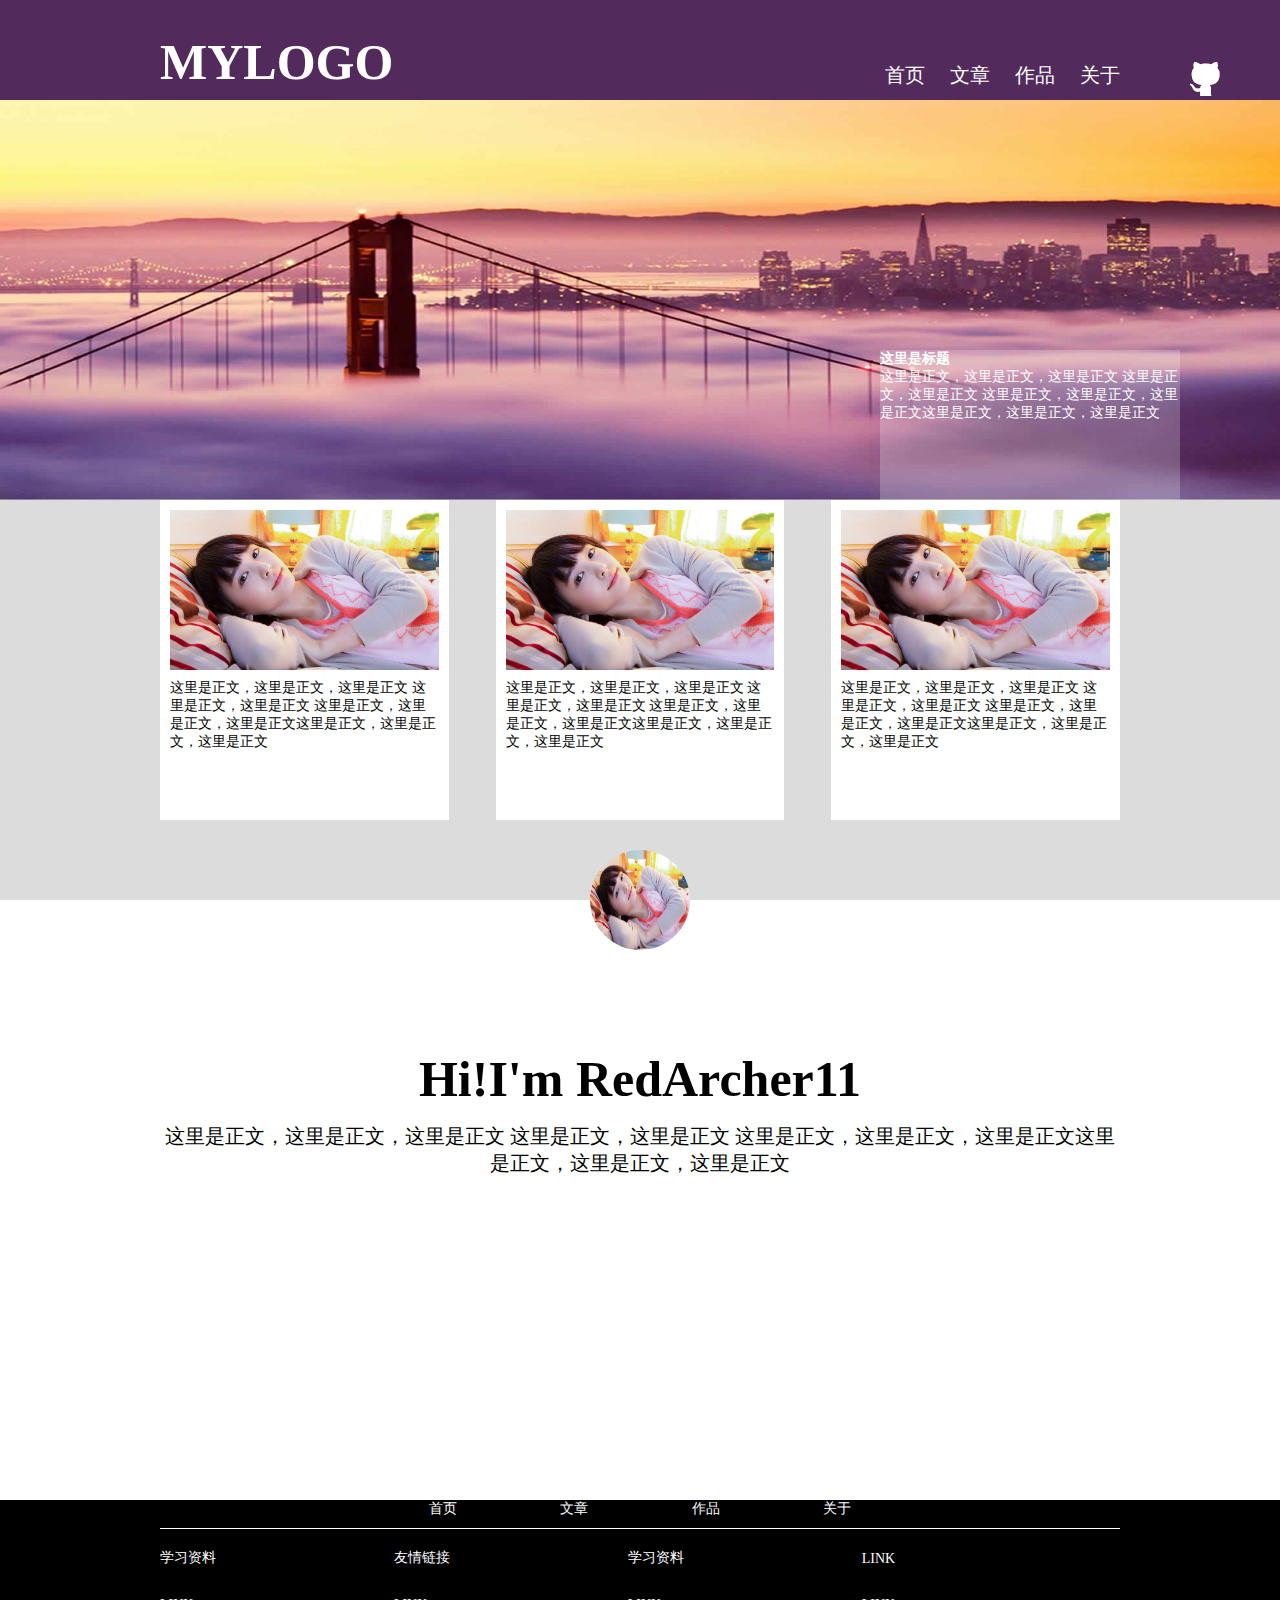
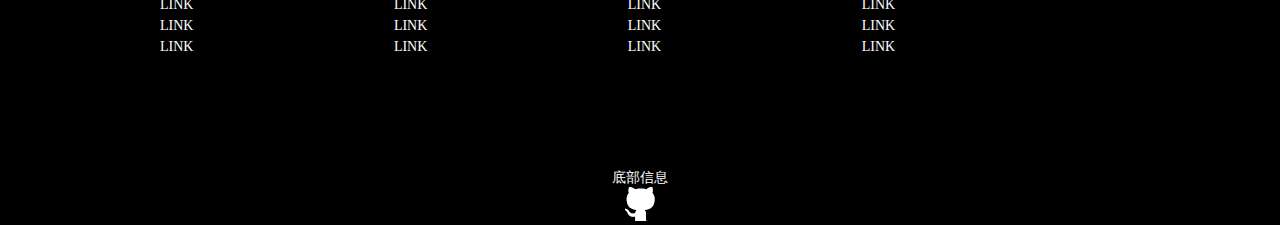
<file: task001_demo/index.html>
<!DOCTYPE html>
<html lang="en">
<head>
    <meta charset="UTF-8">
    <title>DEMO</title>
    <link rel="stylesheet" href="css/index.css">
</head>
<body>
<div class="content">
    <div class="header">
        <div class="header-tap">

            <div class="w pos clearfix">
                <div class="logo">
                    MYLOGO
                </div>
                <div class="nav">
                    <ul>
                        <li><a href="#">首页</a></li>
                        <li><a href="#">文章</a></li>
                        <li><a href="#">作品</a></li>
                        <li><a href="#">关于</a></li>
                    </ul>
                </div>
                <div></div>
                    <a class="git-link" href="#"><img src="pic/icon-github.png"></a>
            </div>

        </div>

    </div>
    <div class="banner-bg">
        <div class="banner-content">
            <h1>这里是标题</h1>
            <p>这里是正文，这里是正文，这里是正文
            这里是正文，这里是正文
                这里是正文，这里是正文，这里是正文这里是正文，这里是正文，这里是正文
            </p>
        </div>
    </div>
    <div class="container">
        <div class="container-top">
            <div class="w">
                <div class="img-show">
                    <div class="img-content">
                        <img src="pic/1.jpg">
                        <p>这里是正文，这里是正文，这里是正文
                            这里是正文，这里是正文
                            这里是正文，这里是正文，这里是正文这里是正文，这里是正文，这里是正文
                        </p>
                    </div>
                    <div class="img-content">
                        <img src="pic/1.jpg">
                        <p>这里是正文，这里是正文，这里是正文
                            这里是正文，这里是正文
                            这里是正文，这里是正文，这里是正文这里是正文，这里是正文，这里是正文
                        </p>
                    </div>
                    <div class="img-content">
                        <img src="pic/1.jpg">
                        <p>这里是正文，这里是正文，这里是正文
                            这里是正文，这里是正文
                            这里是正文，这里是正文，这里是正文这里是正文，这里是正文，这里是正文
                        </p>
                    </div>
                </div>
                <div class="introduction">
                    <img>
                    <h1></h1>
                    <p></p>
                </div>
            </div>
        </div></div>
        <div class="container-bottom">
            <div class="w">
                <div class="head-div pos clearfix">
                    <img class="head-pic" src="pic/1.jpg">
                </div>
                    <h1>Hi!I'm RedArcher11</h1>
                    <p>这里是正文，这里是正文，这里是正文
                        这里是正文，这里是正文
                        这里是正文，这里是正文，这里是正文这里是正文，这里是正文，这里是正文
                    </p>
            </div>

        </div>
    <div class="footer">
        <div class="w">
            <div class="foot-bar">
                <ul>
                    <li><a href="#">首页</a></li>
                    <li><a href="#">文章</a></li>
                    <li><a href="#">作品</a></li>
                    <li><a href="#">关于</a></li>
                </ul>
            </div>
            <div class="foot-link clearfix">
                <ul>
                    <li><a href="#">学习资料</a></li>
                    <li><a href="#">LINK</a></li>
                    <li><a href="#">LINK</a></li>
                    <li><a href="#">LINK</a></li>
                </ul>
                <ul>
                    <li><a href="#">友情链接</a></li>
                    <li><a href="#">LINK</a></li>
                    <li><a href="#">LINK</a></li>
                    <li><a href="#">LINK</a></li>
                </ul>
                <ul>
                    <li><a href="#">学习资料</a></li>
                    <li><a href="#">LINK</a></li>
                    <li><a href="#">LINK</a></li>
                    <li><a href="#">LINK</a></li>
                </ul>
                <ul>
                    <li><a href="#">LINK</a></li>
                    <li><a href="#">LINK</a></li>
                    <li><a href="#">LINK</a></li>
                    <li><a href="#">LINK</a></li>
                </ul>
            </div>
            <div class="foot-info">
                <span>底部信息</span>
                <a href="#"><img src="pic/icon-github.png"></a>
            </div>
        </div>
    </div>
</div>
</body>
</html>
</file>
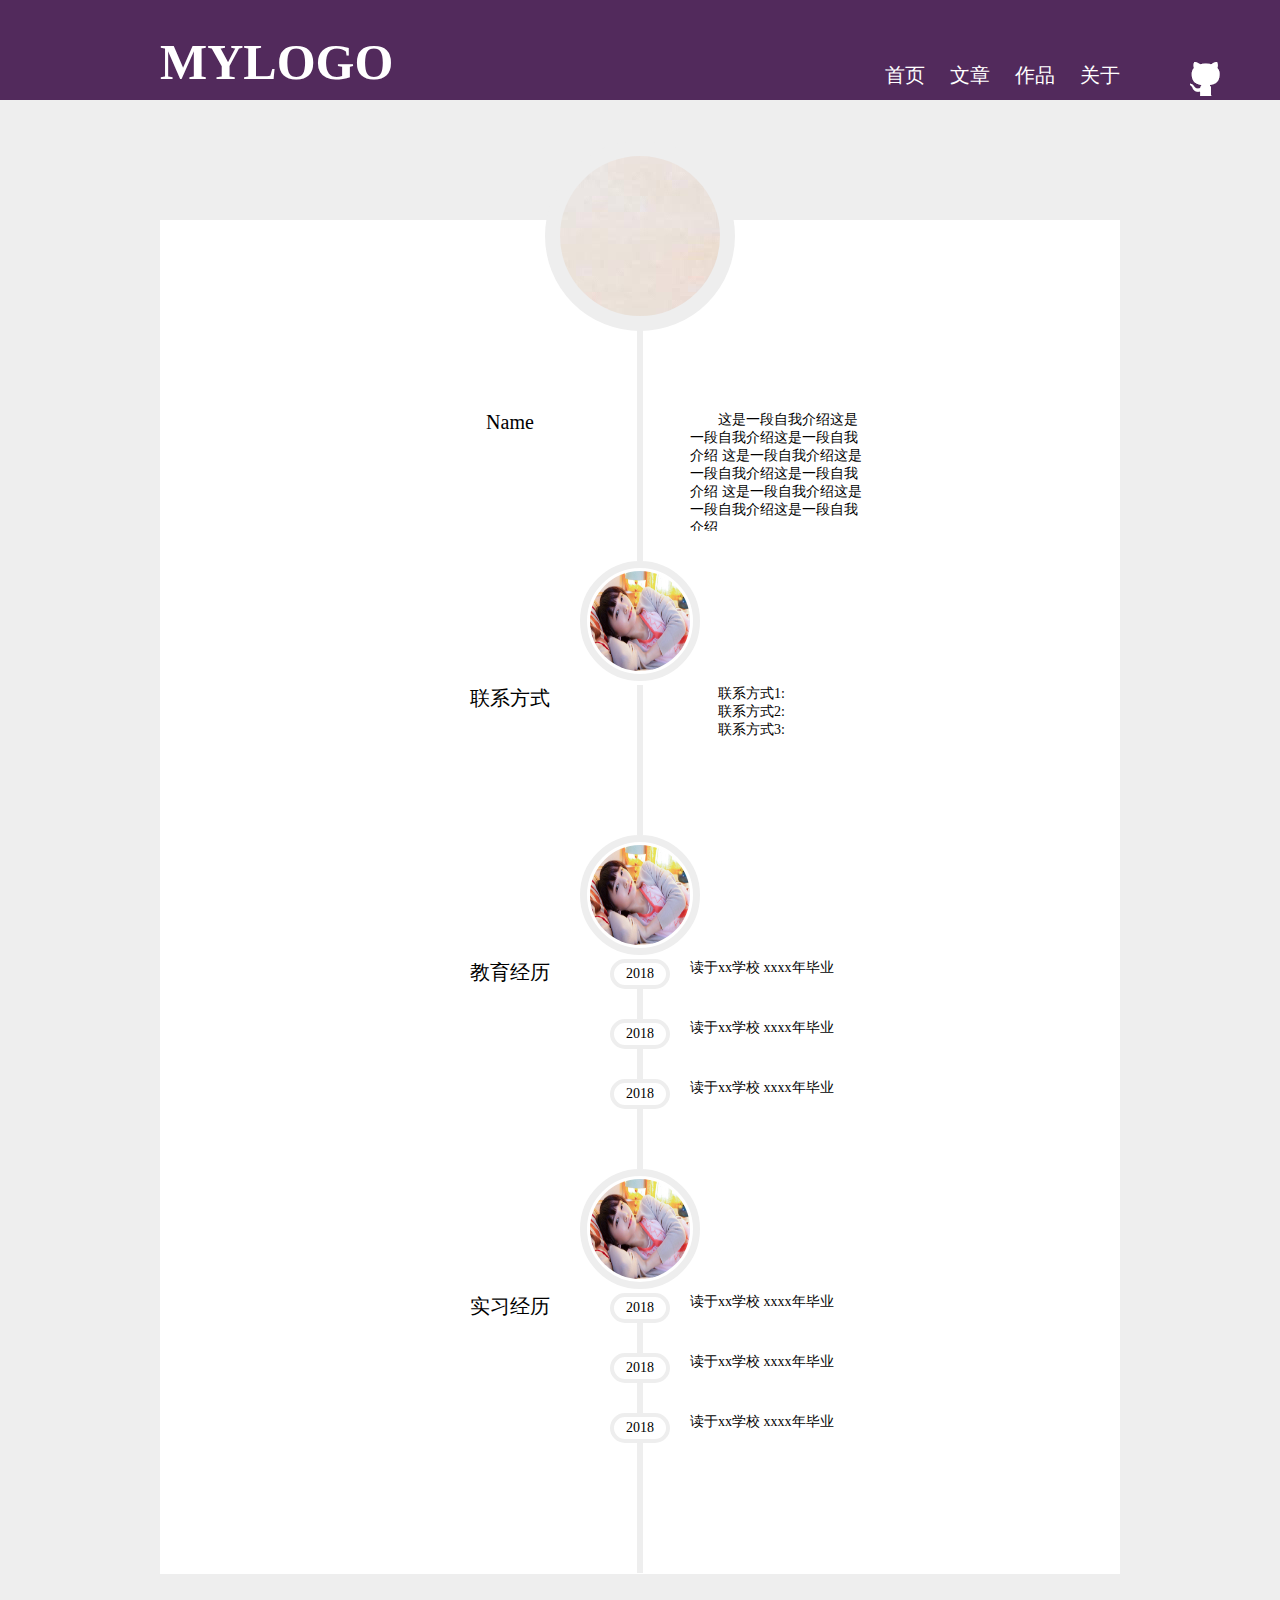
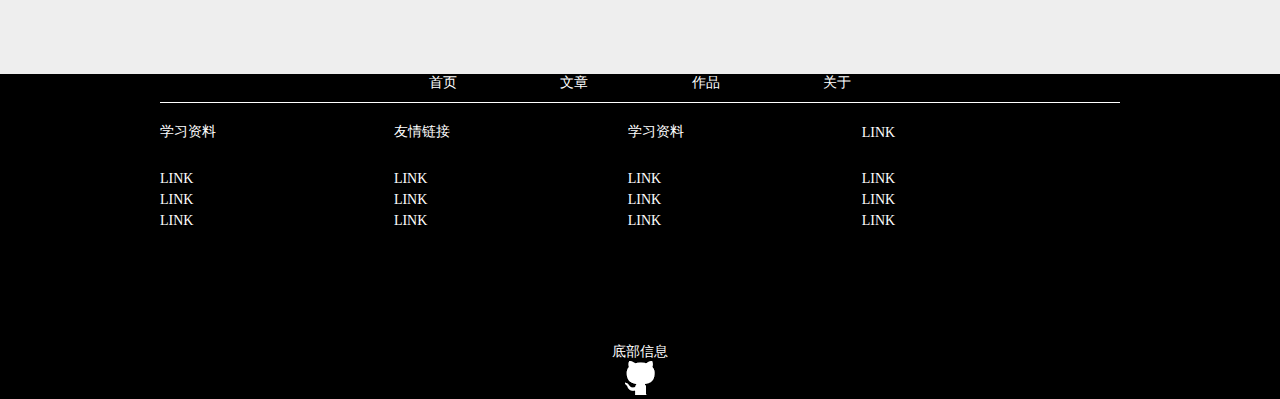
<file: task001_demo/about.html>
<!DOCTYPE html>
<html lang="en">
<head>
    <meta charset="UTF-8">
    <title>DEMO</title>
    <link rel="stylesheet" href="css/about.css">
</head>
<body>
<div class="content">
    <div class="header">
        <div class="header-tap">

            <div class="w pos clearfix">
                <div class="logo">
                    MYLOGO
                </div>
                <div class="nav">
                    <ul>
                        <li><a href="#">首页</a></li>
                        <li><a href="#">文章</a></li>
                        <li><a href="#">作品</a></li>
                        <li><a href="#">关于</a></li>
                    </ul>
                </div>
                <div></div>
                    <a class="git-link" href="#"><img src="pic/icon-github.png"></a>
            </div>

        </div>

    </div>
    <div class="container">
        <div class="w">
          <div class="about pos">
              <div class="middle-line"></div>
              <div class="headphoto">
              </div>
              <div class="self-intro clearfix">
                  <div class="col-left">
                      Name
                  </div>
                  <div class="col-right">
                      <p>
                          这是一段自我介绍这是一段自我介绍这是一段自我介绍
                          这是一段自我介绍这是一段自我介绍这是一段自我介绍
                          这是一段自我介绍这是一段自我介绍这是一段自我介绍

                      </p>
                  </div>
              </div>
              <div class="module-img">
                  <img src="pic/1.jpg">
              </div>
              <div class="phone">
                  <div class="col-left">
                      联系方式
                  </div>
                  <div class="col-right">
                      <p>联系方式1:</p>
                      <p>联系方式2:</p>
                      <p>联系方式3:</p>
                  </div>
              </div>
              <div class="module-img">
                  <img src="pic/1.jpg">
              </div>
              <div class="edu-info clearfix">
                  <div class="col-left">
                      教育经历
                  </div>
                  <div class="col-middle">
                      <span>2018</span>
                      <p>读于xx学校
                          xxxx年毕业</p>
                  </div>
                  <div class="col-middle">
                      <span>2018</span>
                      <p>读于xx学校
                          xxxx年毕业</p>
                  </div>
                  <div class="col-middle">
                      <span>2018</span>
                      <p>读于xx学校
                          xxxx年毕业</p>
                  </div>
              </div>
              <div class="module-img">
                  <img src="pic/1.jpg">
              </div>
              <div class="internship-exp clearfix">
                  <div class="col-left">
                      实习经历
                  </div>
                  <div class="col-middle">
                      <span>2018</span>
                      <p>读于xx学校
                          xxxx年毕业</p>
                  </div>
                  <div class="col-middle">
                      <span>2018</span>
                      <p>读于xx学校
                          xxxx年毕业</p>
                  </div>
                  <div class="col-middle">
                      <span>2018</span>
                      <p>读于xx学校
                          xxxx年毕业</p>
                  </div>
              </div>
          </div>
        </div>
    </div>
    <div class="footer">
        <div class="w">
            <div class="foot-bar">
                <ul>
                    <li><a href="#">首页</a></li>
                    <li><a href="#">文章</a></li>
                    <li><a href="#">作品</a></li>
                    <li><a href="#">关于</a></li>
                </ul>
            </div>
            <div class="foot-link clearfix">
                <ul>
                    <li><a href="#">学习资料</a></li>
                    <li><a href="#">LINK</a></li>
                    <li><a href="#">LINK</a></li>
                    <li><a href="#">LINK</a></li>
                </ul>
                <ul>
                    <li><a href="#">友情链接</a></li>
                    <li><a href="#">LINK</a></li>
                    <li><a href="#">LINK</a></li>
                    <li><a href="#">LINK</a></li>
                </ul>
                <ul>
                    <li><a href="#">学习资料</a></li>
                    <li><a href="#">LINK</a></li>
                    <li><a href="#">LINK</a></li>
                    <li><a href="#">LINK</a></li>
                </ul>
                <ul>
                    <li><a href="#">LINK</a></li>
                    <li><a href="#">LINK</a></li>
                    <li><a href="#">LINK</a></li>
                    <li><a href="#">LINK</a></li>
                </ul>
            </div>
            <div class="foot-info">
                <span>底部信息</span>
                <a href="#"><img src="pic/icon-github.png"></a>
            </div>
        </div>
    </div>
</div>
</body>
</html>
</file>
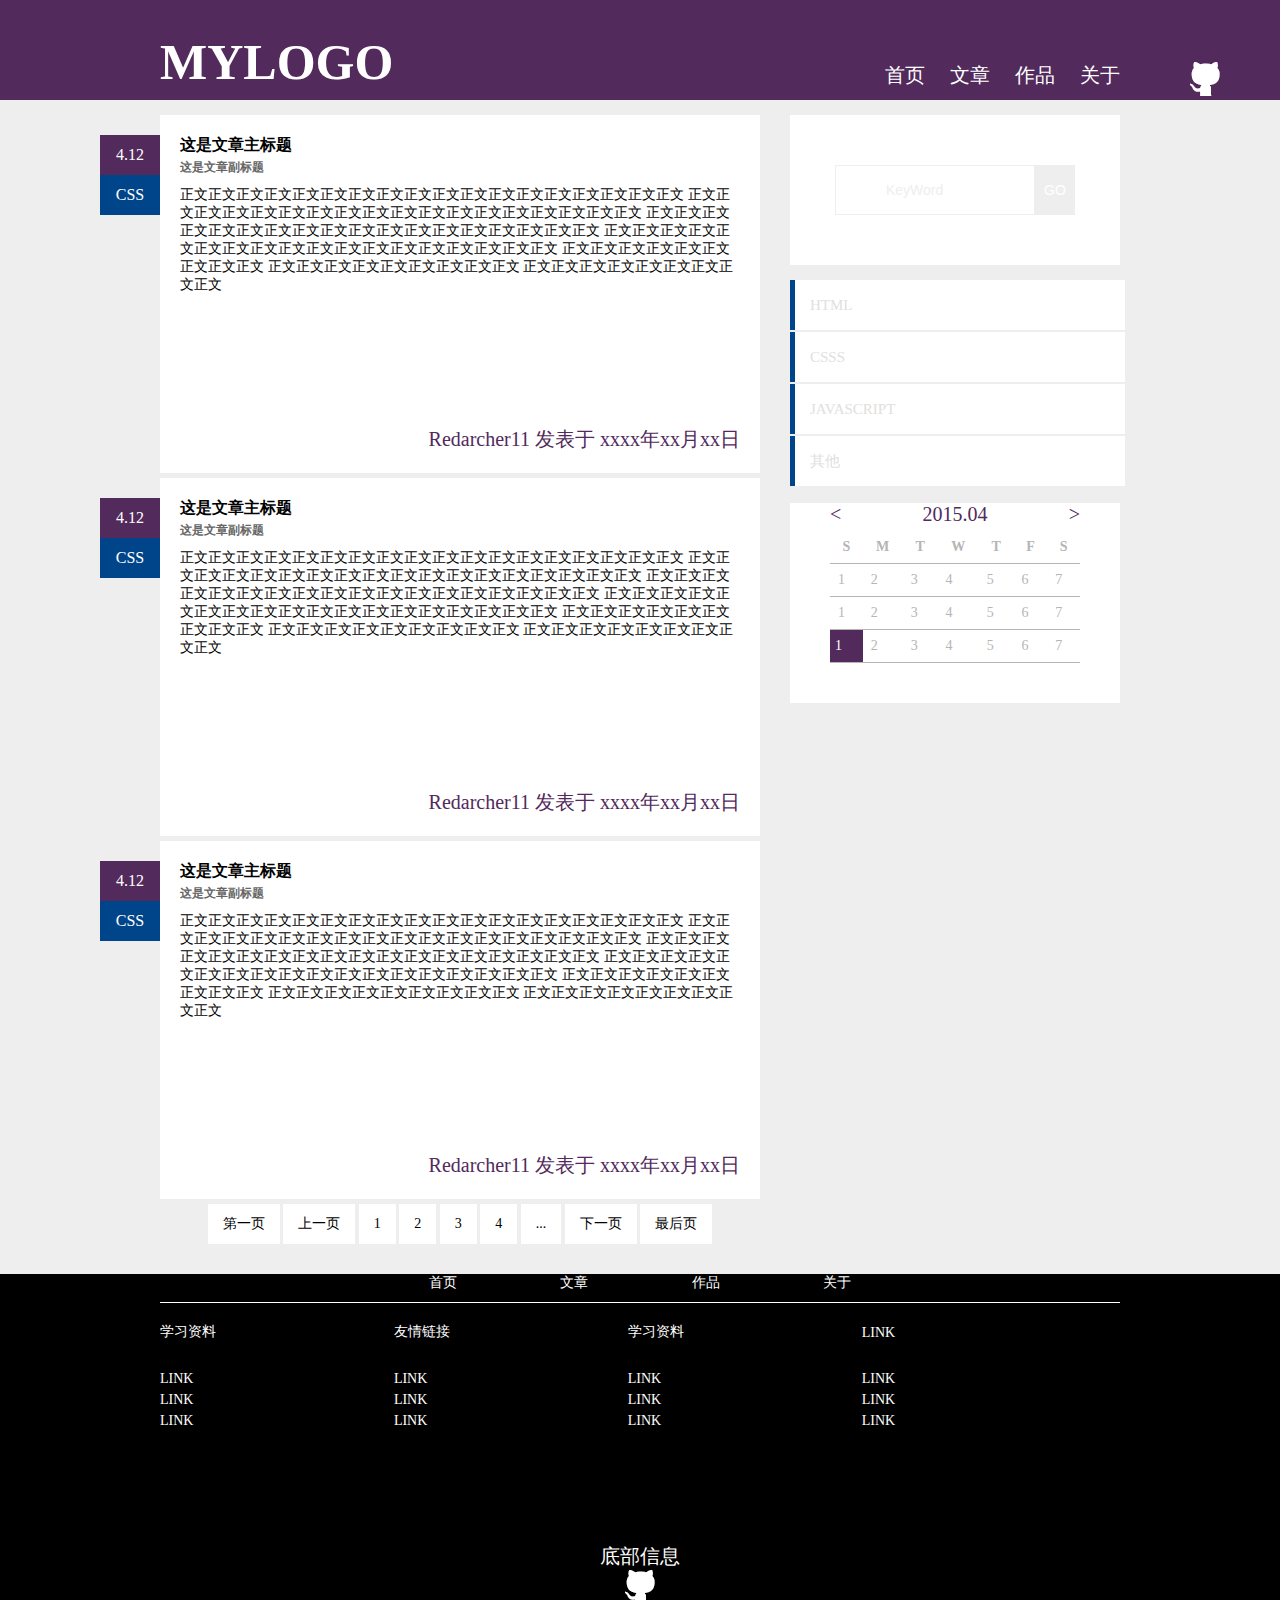
<file: task001_demo/blog.html>
<!DOCTYPE html>
<html lang="en">
<head>
    <meta charset="UTF-8">
    <title>DEMO</title>
    <link rel="stylesheet" href="css/blog.css">
</head>
<body>
<div class="content">
    <div class="header">
        <div class="header-tap">

            <div class="w pos clearfix">
                <div class="logo">
                    MYLOGO
                </div>
                <div class="nav">
                    <ul>
                        <li><a href="#">首页</a></li>
                        <li><a href="#">文章</a></li>
                        <li><a href="#">作品</a></li>
                        <li><a href="#">关于</a></li>
                    </ul>
                </div>
                <div></div>
                    <a class="git-link" href="#"><img src="pic/icon-github.png"></a>
            </div>

        </div>

    </div>
    <div class="container">
        <div class="w clearfix">
            <div class="blog-left">
                <div class="blog-content pos">
                    <h1>这是文章主标题</h1>
                    <h2>这是文章副标题</h2>
                    <p>正文正文正文正文正文正文正文正文正文正文正文正文正文正文正文正文正文正文
                        正文正文正文正文正文正文正文正文正文正文正文正文正文正文正文正文正文正文
                        正文正文正文正文正文正文正文正文正文正文正文正文正文正文正文正文正文正文
                        正文正文正文正文正文正文正文正文正文正文正文正文正文正文正文正文正文正文
                        正文正文正文正文正文正文正文正文正文
                        正文正文正文正文正文正文正文正文正文
                        正文正文正文正文正文正文正文正文正文
                    </p>
                    <span>Redarcher11 发表于 xxxx年xx月xx日</span>
                    <div class="side-tag">
                        <span>4.12</span>
                        <span>CSS</span>
                    </div>
                </div>
                <div class="blog-content pos">
                    <h1>这是文章主标题</h1>
                    <h2>这是文章副标题</h2>
                    <p>正文正文正文正文正文正文正文正文正文正文正文正文正文正文正文正文正文正文
                        正文正文正文正文正文正文正文正文正文正文正文正文正文正文正文正文正文正文
                        正文正文正文正文正文正文正文正文正文正文正文正文正文正文正文正文正文正文
                        正文正文正文正文正文正文正文正文正文正文正文正文正文正文正文正文正文正文
                        正文正文正文正文正文正文正文正文正文
                        正文正文正文正文正文正文正文正文正文
                        正文正文正文正文正文正文正文正文正文
                    </p>
                    <span>Redarcher11 发表于 xxxx年xx月xx日</span>
                    <div class="side-tag">
                        <span>4.12</span>
                        <span>CSS</span>
                    </div>
                </div>
                <div class="blog-content pos">
                    <h1>这是文章主标题</h1>
                    <h2>这是文章副标题</h2>
                    <p>正文正文正文正文正文正文正文正文正文正文正文正文正文正文正文正文正文正文
                        正文正文正文正文正文正文正文正文正文正文正文正文正文正文正文正文正文正文
                        正文正文正文正文正文正文正文正文正文正文正文正文正文正文正文正文正文正文
                        正文正文正文正文正文正文正文正文正文正文正文正文正文正文正文正文正文正文
                        正文正文正文正文正文正文正文正文正文
                        正文正文正文正文正文正文正文正文正文
                        正文正文正文正文正文正文正文正文正文
                    </p>
                    <span>Redarcher11 发表于 xxxx年xx月xx日</span>
                    <div class="side-tag">
                        <span>4.12</span>
                        <span>CSS</span>
                    </div>
                </div>
                <div class="pagenum">
                    <ul>
                        <li><a>第一页</a></li>
                        <li><a>上一页</a></li>
                        <li><a>1</a></li>
                        <li><a>2</a></li>
                        <li><a>3</a></li>
                        <li><a>4</a></li>
                        <li><a>...</a></li>
                        <li><a>下一页</a></li>
                        <li><a>最后页</a></li>
                    </ul>
                </div>
            </div>
            <div class="blog-right">
                <div class="search pos">
                    <div class="form">
                        <input value="KeyWord" type="text" class="search-input">
                        <button onclick="" class="btn">GO</button>
                    </div>
                </div>
                <div class="nav-list">
                    <ul>
                        <a href="#">HTML</a>
                        <a href="#">CSSS</a>
                        <a href="#">JAVASCRIPT</a>
                        <a href="#">其他</a>
                    </ul>
                </div>
                <div class="date">
                    <div class="y-m">
                        <a class="left">&lt</a>
                        <span>2015.04</span>
                        <a class="right">&gt</a>
                    </div>
                    <table cellpadding="10">
                        <tr>
                            <th>S</th>
                            <th>M</th>
                            <th>T</th>
                            <th>W</th>
                            <th>T</th>
                            <th>F</th>
                            <th>S</th>
                        </tr>
                        <tr>
                            <td>1</td>
                            <td>2</td>
                            <td>3</td>
                            <td>4</td>
                            <td>5</td>
                            <td>6</td>
                            <td>7</td>
                        </tr>
                        <tr>
                            <td>1</td>
                            <td>2</td>
                            <td>3</td>
                            <td>4</td>
                            <td>5</td>
                            <td>6</td>
                            <td>7</td>
                        </tr>
                        <tr>
                            <td class="sel-date">1</td>
                            <td>2</td>
                            <td>3</td>
                            <td>4</td>
                            <td>5</td>
                            <td>6</td>
                            <td>7</td>
                        </tr>
                    </table>
                </div>
            </div>
        </div>
    </div>
    <div class="footer">
        <div class="w">
            <div class="foot-bar">
                <ul>
                    <li><a href="#">首页</a></li>
                    <li><a href="#">文章</a></li>
                    <li><a href="#">作品</a></li>
                    <li><a href="#">关于</a></li>
                </ul>
            </div>
            <div class="foot-link clearfix">
                <ul>
                    <li><a href="#">学习资料</a></li>
                    <li><a href="#">LINK</a></li>
                    <li><a href="#">LINK</a></li>
                    <li><a href="#">LINK</a></li>
                </ul>
                <ul>
                    <li><a href="#">友情链接</a></li>
                    <li><a href="#">LINK</a></li>
                    <li><a href="#">LINK</a></li>
                    <li><a href="#">LINK</a></li>
                </ul>
                <ul>
                    <li><a href="#">学习资料</a></li>
                    <li><a href="#">LINK</a></li>
                    <li><a href="#">LINK</a></li>
                    <li><a href="#">LINK</a></li>
                </ul>
                <ul>
                    <li><a href="#">LINK</a></li>
                    <li><a href="#">LINK</a></li>
                    <li><a href="#">LINK</a></li>
                    <li><a href="#">LINK</a></li>
                </ul>
            </div>
            <div class="foot-info">
                <span>底部信息</span>
                <a href="#"><img src="pic/icon-github.png"></a>
            </div>
        </div>
    </div>
</div>
</body>
</html>
</file>
<file: task001_demo/css/index.css>
* {
    margin:0;
    padding:0;
    font-size: 14px;
}
li {
    list-style: none;
}
a {
    text-decoration: none;
    color:white;
}
a:hover {
    cursor:pointer;
}
a:visited {
    color:white;
}
.clearfix:before,
.clearfix:after {
    content:" ";
    display:table;
}
.clearfix:after {
    clear:both;
}
.clearfix {
    *zoom: 1;
}
.header {
    background: #522a5c;
}
.w {
    margin:0 auto;
    width:960px;
}
.pos {
    position: relative;
}
.logo {
    float:left;
    margin-top:25px;
    font-size: 50px;
    font-weight: bold;
    color:white;
    line-height:1.5;
}
.nav {
   position:absolute;
    right:0;
    bottom:10px;
}
.nav li {
    float:left;
    margin-right:25px;
}
.nav li:last-child {
    margin-right:0;
}
.nav li a{
    color:white;
    font-size: 20px;
    line-height:1.5;
}
.nav li a:hover :visited {
    color:white;
}
.git-link {
    position:absolute;
    right:-100px;
    bottom:0;
}
.banner-bg {
    position:relative;
    background: url("../pic/banner-bg.jpg")no-repeat;
    background-size: 100% 400px;
    width:100%;
    height:400px;
}

.banner-content {
    position:absolute;
    bottom:0;
    right:100px;
    width:300px;
    height:150px;
    background-color: rgba(255,255,255,0.22);
    color:white;
}
.container {
    width:100%;

}
.container-top {
    background: gainsboro;
    height:400px;
}
.img-show {
    display:flex;
    justify-content: space-between;
}

.img-content {
    width:28%;
    height:300px;
    background-color: white;
    padding:10px;
}

.img-content img {
    width:100%;
    height:160px;
    margin-bottom: 5px;
}
.head-div {
    margin-bottom: 150px;
}
.head-pic {
    width:100px;
    height: 100px;
    border-radius: 50px;
    position:absolute;
    top:-50px;
    left:50%;
    margin-left:-50px;
}
.container-bottom {
    height:600px;
}
.container-bottom h1 {
    text-align: center;
    font-size:50px;

    margin-bottom: 15px;
}
.container-bottom p {
    text-align: center;
    font-size:20px;
}
.footer {
    background: black;
}
.foot-bar {
    margin:0 auto;
}
.foot-bar ul {
    text-align: center;
    padding-bottom: 10px;
    margin-bottom:20px;
    border-bottom:1px solid white;
}
.foot-bar li {
    display:inline;
    padding:50px;
}
.foot-link {
    height:220px;
}
.foot-link ul {
    display:inline-block;
    width:24%;
}
.foot-link ul li:first-child {
    margin-bottom: 30px;
}
.foot-link ul li :first-child a {
    font-size:20px;
}
.foot-link ul li {
    margin-bottom:5px;
}
.foot-info span {
    display: block;
    text-align: center;
    color:white;
}
.foot-info a {
    display: block;
    text-align: center;
}
</file>
<file: task001_demo/css/about.css>
* {
    margin:0;
    padding:0;
    font-size: 14px;
}
li {
    list-style: none;
}
a {
    text-decoration: none;
    color:white;
}
a:hover {
    cursor:pointer;
}
a:visited {
    color:white;
}
.clearfix:before,
.clearfix:after {
    content:" ";
    display:table;
}
.clearfix:after {
    clear:both;
}
.clearfix {
    *zoom: 1;
}
.left {
    float:left;
}
.right {
    float:right;
}
.header {
    background: #522a5c;
}
.w {
    margin:0 auto;
    width:960px;
}
.pos {
    position: relative;
}
.logo {
    float:left;
    margin-top:25px;
    font-size: 50px;
    font-weight: bold;
    color:white;
    line-height:1.5;
}
.nav {
   position:absolute;
    right:0;
    bottom:10px;
}
.nav li {
    float:left;
    margin-right:25px;
}
.nav li:last-child {
    margin-right:0;
}
.nav li a{
    color:white;
    font-size: 20px;
    line-height:1.5;
}
.nav li a:hover :visited {
    color:white;
}
.git-link {
    position:absolute;
    right:-100px;
    bottom:0;
}
.container {
    background: #eeeeee;
    padding-top:120px;
    padding-bottom: 100px;
}
.about {
    background: white;
    border:1px solid white;
}
.headphoto {
    height:160px;
    width:160px;
    border-radius: 160px;
    background:url("../pic/1.jpg")no-repeat;
    position:relative;
    top:-80px;
    margin:0 auto;
    border:15px solid #eeeeee;
    z-index: 3;
}
.self-intro {
    width:460px;
    margin:0 auto;
    min-height:120px;
    margin-bottom: 30px;
}
.col-left {
    float:left;
    font-size: 20px;
    width:200px;
    text-align: center;
}
.col-right {
    float:right;
    width:180px;
    height:120px;
    overflow: hidden;
}
.col-right p {
    font-size:14px;
    text-indent:28px;
}
.col-middle {
    margin-bottom: 30px;
    width:260px;
    float:right;
    position: relative;
    background: white;
    z-index: 3;
}

.col-middle span {
    display: inline-block;
    font-size: 14px;
    width:60px;
    height:30px;
    line-height: 22px;
    box-sizing: border-box;
    border:4px solid #eeeeee;
    border-radius: 30px;
    text-align: center;
}
.col-middle p {
    font-size: 14px;
    width:180px;
    max-height:120px;
    float:right;
}
.module-img {
    width:120px;
    margin:0 auto;
    position: relative;
    background: white;
    z-index: 3;
}
.module-img img {
    width:100px;
    height:100px;
    border-radius: 100px;
    padding:3px;
    border:7px solid #eeeeee;
    background: white;
    position:relative;
    z-index: 3;
}
.phone {
    width:460px;
    margin:0 auto;
    min-height:120px;
    margin-bottom: 30px;
}
.edu-info {
    width:460px;
    margin:0 auto;
    min-height:120px;
    margin-bottom: 30px;
}
.internship-exp {
    width:460px;
    margin:0 auto;
    min-height:120px;
    margin-bottom: 100px;
}
.middle-line {
    position:absolute;
    width: 6px;
    left:50%;
    margin-left: -3px;
    z-index: 2;
    height:100%;
    background: #eeeeee;
}
.footer {
    background: black;
}
.foot-bar {
    margin:0 auto;
}
.foot-bar ul {
    text-align: center;
    padding-bottom: 10px;
    margin-bottom:20px;
    border-bottom:1px solid white;
}
.foot-bar li {
    display:inline;
    padding:50px;
}
.foot-link {
    height:220px;
}
.foot-link ul {
    display:inline-block;
    width:24%;
}
.foot-link ul li:first-child {
    margin-bottom: 30px;
}
.foot-link ul li :first-child a {
    font-size:20px;
}
.foot-link ul li {
    margin-bottom:5px;
}
.foot-info span {
    display: block;
    text-align: center;
    color:white;
}
.foot-info a {
    display: block;
    text-align: center;
}
</file>
<file: task001_demo/css/blog.css>
* {
    margin:0;
    padding:0;
    font-size: 14px;
}
li {
    list-style: none;
}
a {
    text-decoration: none;
    color:white;
}
a:hover {
    cursor:pointer;
}
a:visited {
    color:white;
}
.clearfix:before,
.clearfix:after {
    content:" ";
    display:table;
}
.clearfix:after {
    clear:both;
}
.clearfix {
    *zoom: 1;
}
.left {
    float:left;
}
.right {
    float:right;
}
.header {
    background: #522a5c;
}
.w {
    margin:0 auto;
    width:960px;
}
.pos {
    position: relative;
}
.logo {
    float:left;
    margin-top:25px;
    font-size: 50px;
    font-weight: bold;
    color:white;
    line-height:1.5;
}
.nav {
   position:absolute;
    right:0;
    bottom:10px;
}
.nav li {
    float:left;
    margin-right:25px;
}
.nav li:last-child {
    margin-right:0;
}
.nav li a{
    color:white;
    font-size: 20px;
    line-height:1.5;
}
.nav li a:hover :visited {
    color:white;
}
.git-link {
    position:absolute;
    right:-100px;
    bottom:0;
}
.container {
    background:#eeeeee;
    padding-top:15px;s
}
.blog-left {
    width:600px;
    float:left;
}
.blog-content {
    padding:20px;
    background: white;
    margin-bottom: 5px;
}
.blog-content h1 {
    font-size:16px;
    margin-bottom: 3px;
}
.blog-content h2 {
    color:#666666;
    font-size: 12px;
    margin-bottom: 10px;
}
.blog-content p {
    height:240px;
}
.blog-content>span {
    display: block;
    text-align: right;
}
.side-tag {
    width:60px;
    position:absolute;
    text-align: center;
    left:-60px;
    top:20px;
}
.side-tag span:first-child {
    background:#522a5c;
    color:white;
    width:60px;
    line-height: 40px;
    font-size: 16px;
    display: inline-block;
    height:40px;
}
.side-tag span:last-child {
    background:#00458a;
    color:white;
    width:60px;
    line-height: 40px;
    font-size: 16px;
    display: inline-block;
    height:40px;
}
.pagenum {
    margin-bottom:30px;
}
.pagenum ul {
    text-align: center;
}
.pagenum li {
    display: inline-block;
    background: white;
}
.pagenum li a {
    padding:15px;
    color:black;
    line-height: 40px;
}
.blog-right {
    width:330px;
    float:right;
}
.search {
    background: white;
    width:330px;
    height:150px;
    margin-bottom:15px;
    text-align: center;
}
.form {
    position: absolute;
    top:50%;
    left:50%;
    margin-left: -120px;
    margin-top: -25px;
}
.search-input {
    border:1px solid #eeeeee;
    padding:15px 0 15px 30px;
    color:#eeeeee;
    float:left;
    box-sizing: border-box;
    width:200px;
    height:50px;
    outline: none;
    padding:2px 0 2px 50px;
}
.btn {
    float:left;
    width:40px;
    height:50px;
    background: #eeeeee;
    color:white;
    border:none;
    outline: none;
    cursor: pointer;
}
.nav-list {
    margin-bottom: 15px;
}
.nav-list a {
    height:50px;
    width:330px;
    display: inline-block;

    margin-bottom: 2px;
    border-left: 5px solid #00458a;
    color:#e0e0e0;
    background: white;
    line-height: 50px;
    font-size: 15px;
    text-indent: 15px;
}
.nav-list a:hover,:visited {
    border-left:5px solid #522a5c;
}
.date {
    background: white;
    height:200px;s
}
.y-m {
    text-align: center;
    width:250px;
    margin:0 auto;
    margin-bottom:5px;
}

.y-m a,span {
    color:#522a5c;
    font-size: 20px;
}
.date table {
    border-collapse: collapse;
    margin:0 auto;
    width:250px;
    margin-bottom: 20px;
}
.date table tr {
    border-bottom: 1px solid #b5b5b5;
}
.date table th,td {
    padding:8px;
    margin:2px;
    color:#b5b5b5;
}
.sel-date {
    padding:5px;
    background: #522a5c;
    color:white;
}
.footer {
    background: black;
}
.foot-bar {
    margin:0 auto;
}
.foot-bar ul {
    text-align: center;
    padding-bottom: 10px;
    margin-bottom:20px;
    border-bottom:1px solid white;
}
.foot-bar li {
    display:inline;
    padding:50px;
}
.foot-link {
    height:220px;
}
.foot-link ul {
    display:inline-block;
    width:24%;
}
.foot-link ul li:first-child {
    margin-bottom: 30px;
}
.foot-link ul li :first-child a {
    font-size:20px;
}
.foot-link ul li {
    margin-bottom:5px;
}
.foot-info span {
    display: block;
    text-align: center;
    color:white;
}
.foot-info a {
    display: block;
    text-align: center;
}
</file>
